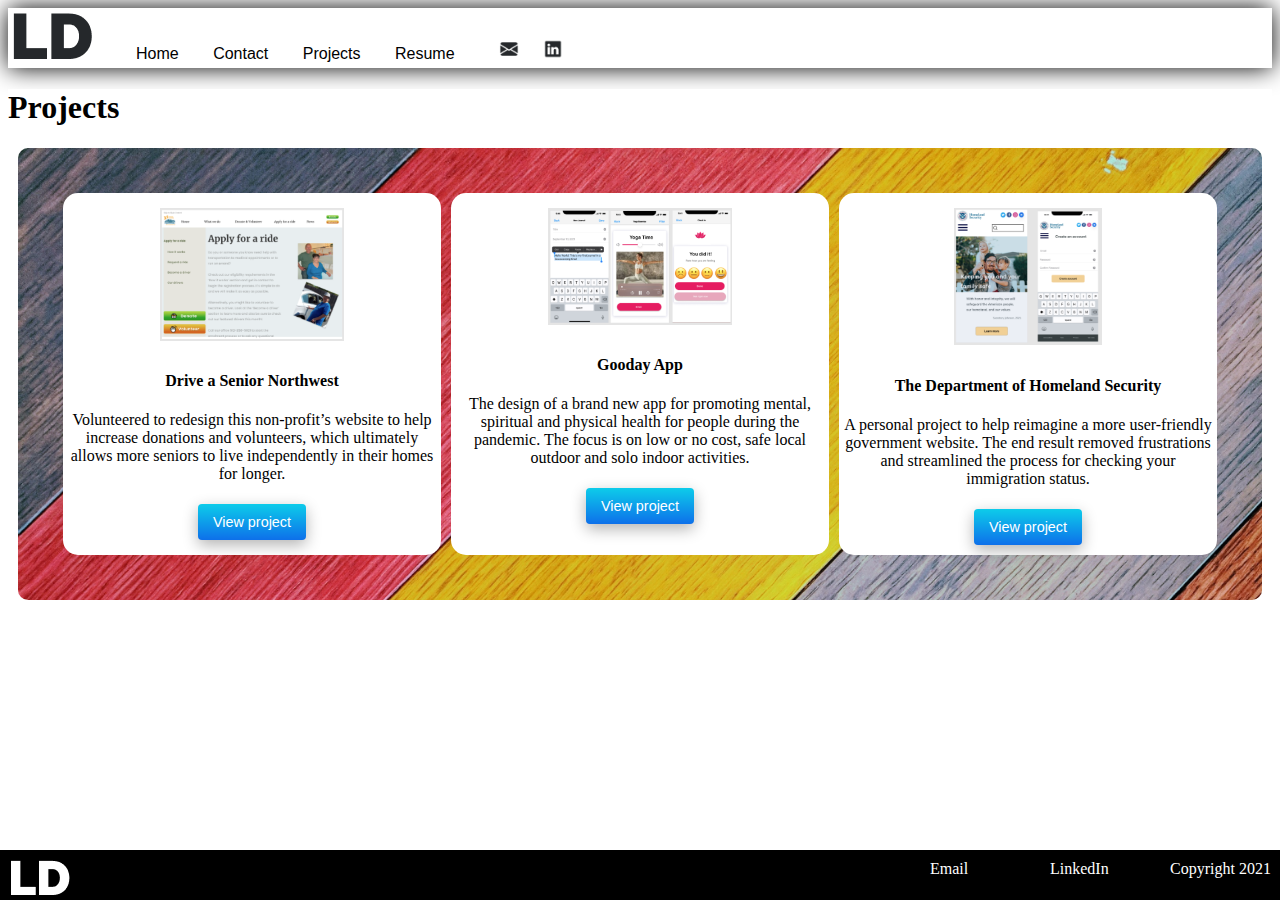
<file: index.html>
<!DOCTYPE html>
<html>
    <head>
        <link rel="stylesheet" href="style.css">
        <title></title>
    </head>
       <header class="header">
           <div class="inline-block" class="logo">
               <img src="Images/LD.png" alt="Logo">
               <nav class="inline-block1">
                   <ul class="links">
                       <li>Home</li>
                       <li>Contact</li>
                       <li>Projects</li>
                       <li>Resume</li>
                   </ul>
                       <img class="email" src="Images/bi_envelope-fill.png">
                       <img class="linkedin" src="Images/bi_linkedin.png">
               </nav>
           </div>
       </header> 
       <body>
       <section>
           <div class="Projects">
               <div class="projects">
               <h1>Projects</h1>
                </div>
                <div class="wholepage">
               <div class="flexContainer">
                <div class="senior">
                   <div><img src="Images/senior.jpg" alt="Drive a Senior" class="seniorpic">
                <a href="https://nerdlinga.github.io/UX_UI_HW_20/"></a>
                </div>
                       <h4>Drive a Senior Northwest</h4>
                       <p>Volunteered to redesign this non-profit’s website 
                           to help increase donations and volunteers, which 
                           ultimately allows more seniors to live independently 
                           in their homes for longer.
                           </p>  
                           <button onclick="document.location='https://nerdlinga.github.io/UX_UI_HW_20/'">View project</button> 
                   </div>
                   
                   <div class="gooday">
                   <div><img src="Images/gooday.jpg" alt="Gooday App" class="goodaypic"></div>
                       <h4>Gooday App</h4>
                       <p>The design of a brand new app for promoting mental, spiritual 
                           and physical health for people during the pandemic.
                        The focus is on low or no cost, safe local outdoor and solo 
                        indoor activities.</p>
                       <button>View project</button>
                   </div>
                   <div class="homeland">
                   <div><img src="Images/homeland.jpg" alt="Department of Homeland Security" class="dhspic"></div>
                       <h4>The Department of Homeland Security</h4>
                       <p>A personal project to help reimagine a more user-friendly 
                           government website. The end result removed frustrations and 
                           streamlined the process for checking your immigration status.</p>
                       <button>View project</button>
                   </div>
                </div>
               </div>
           </div>
           <br>
           </section>
       <footer>
           <div class="footerBar">
                   <img src="Images/LD2.png">
                    <a class="Copyright2021">Copyright 2021</a>
                    <a class="LinkedIn">LinkedIn</a>
                    <a class="Email">Email</a>
            </div>
       </footer>
    </body>
</html>
</file>
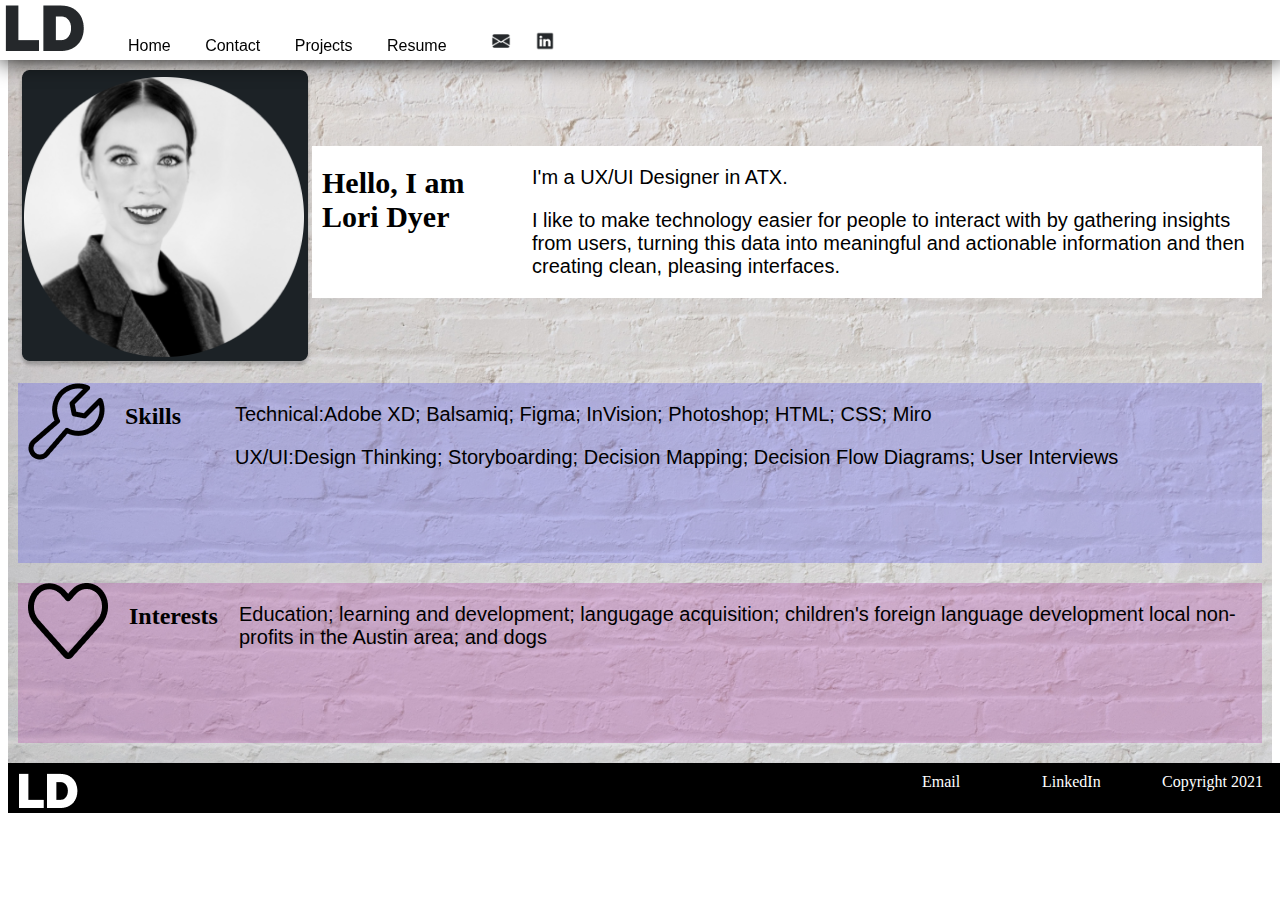
<file: Homework 17/index.html>
<!DOCTYPE html>
<html>
    <head>
        <link rel="stylesheet" href="style.css">
        <title></title>
    </head>
       <header class="header">
           <div class="inline-block" class="logo">
               <img src="Images/LD.png" alt="Logo">
               <nav class="inline-block1">
                   <ul class="links">
                       <li>Home</li>
                       <li>Contact</li>
                       <li>Projects</li>
                       <li>Resume</li>
                   </ul>
                       <img class="email" src="Images/bi_envelope-fill.png">
                       <img class="linkedin" src="Images/bi_linkedin.png">
               </nav>
           </div>
       </header> 
       <body>
       <section>
           <div class="container">
               <div class="profilePic">
               <img src="Images/Screen Shot 2021-11-15 at 7.06 3.png" alt="Lori Dyer Photo">
            </div>
            <div class="content">
            <h1>Hello, I am Lori Dyer</h1>
               <p>I'm a UX/UI Designer in ATX.</p>
               <p>I like to make technology easier for people to interact with by gathering
                   insights from users, turning this data into meaningful and actionable
                   information and then creating clean, pleasing interfaces.
               </p>
            </div>
            </div>
           <div class="skills">
               <img src="Images/wrench.png" alt="wrench">
               <h2>Skills</h2>
               <p><bold>Technical:</bold>Adobe XD; Balsamiq; Figma; InVision; Photoshop; HTML; CSS; Miro</p>
               <p><bold>UX/UI:</bold>Design Thinking; Storyboarding; Decision Mapping; Decision Flow Diagrams; User Interviews</p>
           </div>
           <div class="interests">
               <img src="Images/heart.png" alt="loveheart">
               <h2>Interests</h2>
               <p>Education; learning and development; langugage acquisition; children's foreign language development local non-profits in the Austin area; and dogs</p>
           </div>
        </section>
       <footer>
           <div class="footerBar">
                   <img src="Images/LD2.png">
                    <a class="Copyright2021">Copyright 2021</a>
                    <a class="LinkedIn">LinkedIn</a>
                    <a class="Email">Email</a>
            </div>
       </footer>
    </body>
</html>
</file>
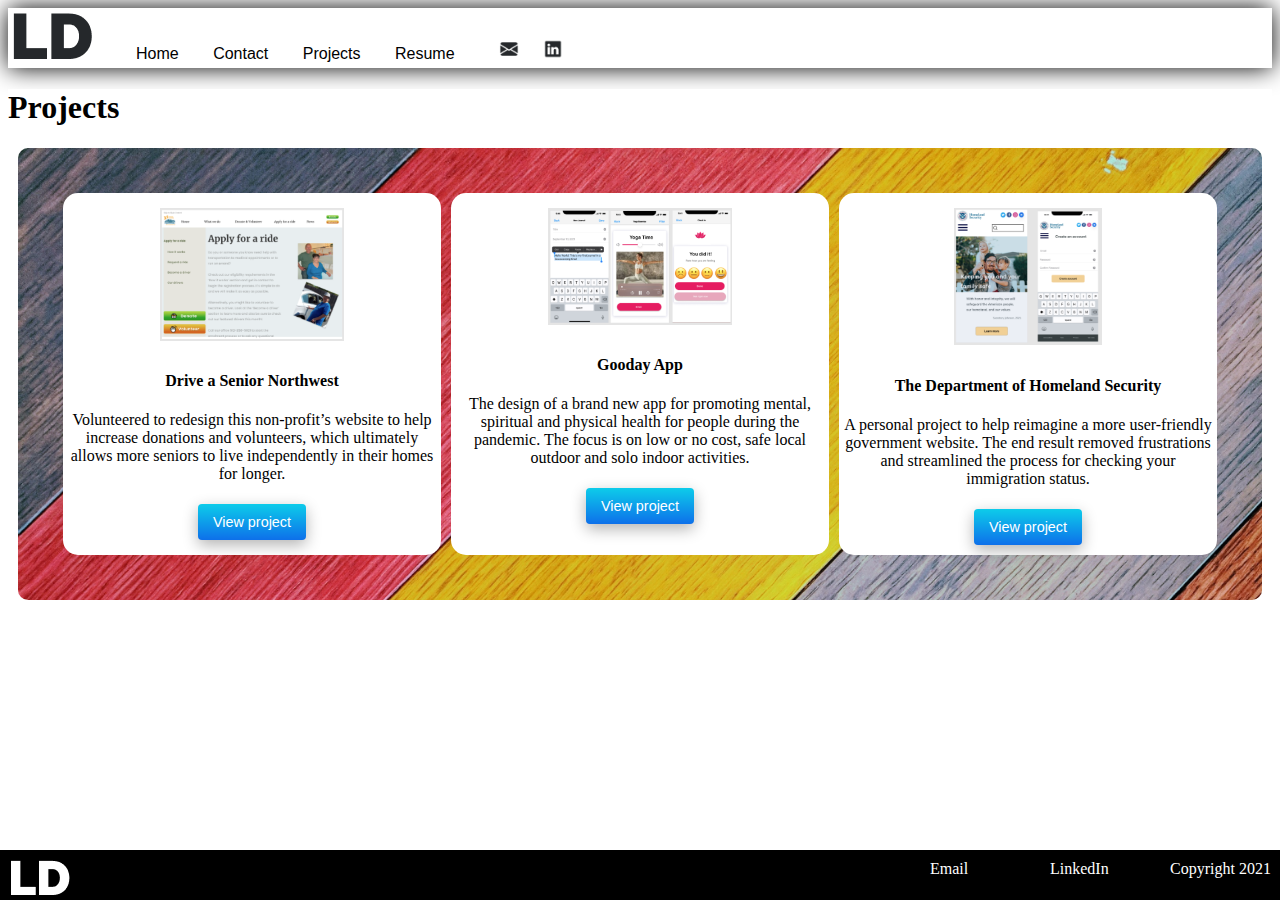
<file: my.work.html>
<!DOCTYPE html>
<html>
    <head>
        <link rel="stylesheet" href="style.css">
        <title></title>
    </head>
       <header class="header">
           <div class="inline-block" class="logo">
               <img src="Images/LD.png" alt="Logo">
               <nav class="inline-block1">
                   <ul class="links">
                       <li>Home</li>
                       <li>Contact</li>
                       <li>Projects</li>
                       <li>Resume</li>
                   </ul>
                       <img class="email" src="Images/bi_envelope-fill.png">
                       <img class="linkedin" src="Images/bi_linkedin.png">
               </nav>
           </div>
       </header> 
       <body>
       <section>
           <div class="Projects">
               <div class="projects">
               <h1>Projects</h1>
                </div>
                <div class="wholepage">
               <div class="flexContainer">
                <div class="senior">
                   <div><img src="Images/senior.jpg" alt="Drive a Senior" class="seniorpic"></div>
                       <h4>Drive a Senior Northwest</h4>
                       <p>Volunteered to redesign this non-profit’s website 
                           to help increase donations and volunteers, which 
                           ultimately allows more seniors to live independently 
                           in their homes for longer.
                           </p>  
                           <button>View project</button> 
                   </div>
                   
                   <div class="gooday">
                   <div><img src="Images/gooday.jpg" alt="Gooday App" class="goodaypic"></div>
                       <h4>Gooday App</h4>
                       <p>The design of a brand new app for promoting mental, spiritual 
                           and physical health for people during the pandemic.
                        The focus is on low or no cost, safe local outdoor and solo 
                        indoor activities.</p>
                       <button>View project</button>
                   </div>
                   <div class="homeland">
                   <div><img src="Images/homeland.jpg" alt="Department of Homeland Security" class="dhspic"></div>
                       <h4>The Department of Homeland Security</h4>
                       <p>A personal project to help reimagine a more user-friendly 
                           government website. The end result removed frustrations and 
                           streamlined the process for checking your immigration status.</p>
                       <button>View project</button>
                   </div>
                </div>
               </div>
           </div>
           <br>
           </section>
       <footer>
           <div class="footerBar">
                   <img src="Images/LD2.png">
                    <a class="Copyright2021">Copyright 2021</a>
                    <a class="LinkedIn">LinkedIn</a>
                    <a class="Email">Email</a>
            </div>
       </footer>
    </body>
</html>
</file>
<file: style.css>
/* the navigation section styles */
.header * {
    display:inline;
}

.header {
    background-color:white;
    top: 0;
    left: 0;
    right: 0;
    display: flex;
    box-shadow: 0 0 25px 0 black;
    align-items: center;
    padding: 5px;
}

.logo {
    width:23%;
    padding:1%;
}

.links {
    display:inline;
    list-style-type: none;
    font-family: sans-serif;
    align-content: right;
    word-spacing: 30px;
}


.logo {
    text-align: center;
}

.header .linkedin {
    height: 20px;
    width: 20px;
    margin-right: 10px;
    margin-left: 10px;
}

.header .email {
    height: 20px;
    width: 20px;
    margin-right: 10px;
    margin-left: 10px;
}
/* the main body section styles */
/*<!--  My projects section coded using CSS flex */


.wholepage {
    display:flex;
    background-image: url("Images/ray-mallick-5J1bHRX1fNw-unsplash\ \(1\).jpg");
    background-repeat: no-repeat;
    background-size: cover;
    margin:10px;
    padding:10px;
    height:max-content;
    border-radius: 10px;
}
.projects {

    background-color: white;
    background-size: cover;
}

.flexContainer {
    display:flex;
    flex-direction: row;
    height:max-content;
    margin:20px;
    padding:10px;
}

.senior {
    width: 33%;
    margin: 5px;
    padding:5px;
    background-color: white;
    text-align: center;
    border-radius: 15px;
}

.gooday {
    width: 33%;
    margin: 5px;
    padding:5px;
    background-color: white;
    text-align: center;
    border-radius: 15px;
}

.homeland {
    width: 33%;
    margin: 5px;
    padding:5px;
    background-color: white;
    text-align: center;
    border-radius: 15px;
}

.p {
    text-align: left;
    font-family: sans-serif;
}

h4 {
    text-align: center;
}

.seniorpic {
    display: block;
    margin-left: auto;
    margin-right: auto;
    width: 50%;
    padding:10px;
}

.goodaypic {
    display: block;
    margin-left: auto;
    margin-right: auto;
    width: 50%;
    padding:10px;
}

.dhspic{
    display: block;
    margin-left: auto;
    margin-right: auto;
    width: 40%;
    padding:10px;
}
button {
    background-image: linear-gradient(#0dccea, #0d70ea);
    border: 0;
    border-radius: 4px;
    box-shadow: rgba(0, 0, 0, .3) 0 5px 15px;
    box-sizing: border-box;
    color: #fff;
    cursor: pointer;
    font-family: sans-serif;
    font-size: .9em;
    margin: 5px;
    padding: 10px 15px;
    text-align: center;
}
/* the footer section styles */
.footer {
    position: fixed;
}
.footerBar {
    bottom: 0;
    left: 0;
    width: 100%;
    height: 30px;
    background-color: black;
    color: white;
    display: inline-block;
    padding: 10px;
    position:fixed;
}

footer a {
    float: right;
    width: 120px;
}

@media only screen and (max-width: 600px) {
    .flexContainer { 
        flex-direction: column;
    }

    .senior .homeland .gooday {
        width:100%;
    }
  }
</file>
<file: Homework 17/style.css>
/* the navigation section styles */
.header * {
    display:inline;
}

.header {
    background-color:white;
    position: fixed;
    top: 0;
    left: 0;
    right: 0;
    display: flex;
    box-shadow: 0 0 25px 0 black;
    align-items: center;
    padding: 5px;
}

.logo {
    width:23%;
    padding:1%;
}

.links {
    display:inline;
    list-style-type: none;
    font-family: sans-serif;
    align-content: right;
    word-spacing: 30px;
}


.logo {
    text-align: center;
}

.header .linkedin {
    height: 20px;
    width: 20px;
    margin-right: 10px;
    margin-left: 10px;
}

.header .email {
    height: 20px;
    width: 20px;
    margin-right: 10px;
    margin-left: 10px;
}
/* the main body section styles */
body {
    display: inline-block;
    margin-top: 60px;
}

section {
    display:inline-block;
    background-image: url("Images/joe-woods-4Zaq5xY5M_c-unsplash\ 1.png");
    background-size: cover;
    background-repeat: no-repeat;
    padding: 10px;
}

.container {
    display:flex;
    align-items: center;
    justify-content: center;
}

.content {
    float:left;
    background-color: white;
}

p {
    font-family: Poppins, sans-serif;
    font-size: 20px;
}

h1 {
    font-family: merriweather, serif;
    font-size: 30px;
    float:left;
    margin-right: 20px;
    margin-left: 10px;
    height: 100px;
    width: 190px;
}

.content p {
    text-align:left;
}
.skills { 
    background-color: hsla(241, 84%, 64%, 0.3);
    display: inline-block;
    margin-top: 10px;
    margin-bottom: 10px;
    width: 100%;
}

.skills img {
    float:left;
    margin-right: 10px;
    margin-left: 10px;
    margin-bottom: 50px;
}

.skills h2 {
    float:left;
    margin-right: 10px;
    margin-left: 10px;
    height:140px;
    width: 100px;
}

.skills p {
    text-align: left;
}

.interests {
    background-color: hsla(305, 46%, 48%, 0.3);
    display: inline-block;
    margin-top: 10px;
    margin-bottom:10px;
    width: 100%;
}

.interests img {
    float:left;
    margin-right: 10px;
    margin-left: 10px;
}
.interests h2 {
    float:left;
    margin-right: 10px;
    margin-left: 10px;
    height:120px;
    width: 100px;
}

.interests p {
   text-align: left;
}

/* the footer section styles */
.footer {
    position: fixed;
}
.footerBar {
    bottom: 0;
    left: 0;
    width: 100%;
    height: 30px;
    background-color: black;
    color: white;
    display: inline-block;
    padding: 10px;
}

footer a {
    float: right;
    width: 120px;
}
</file>
